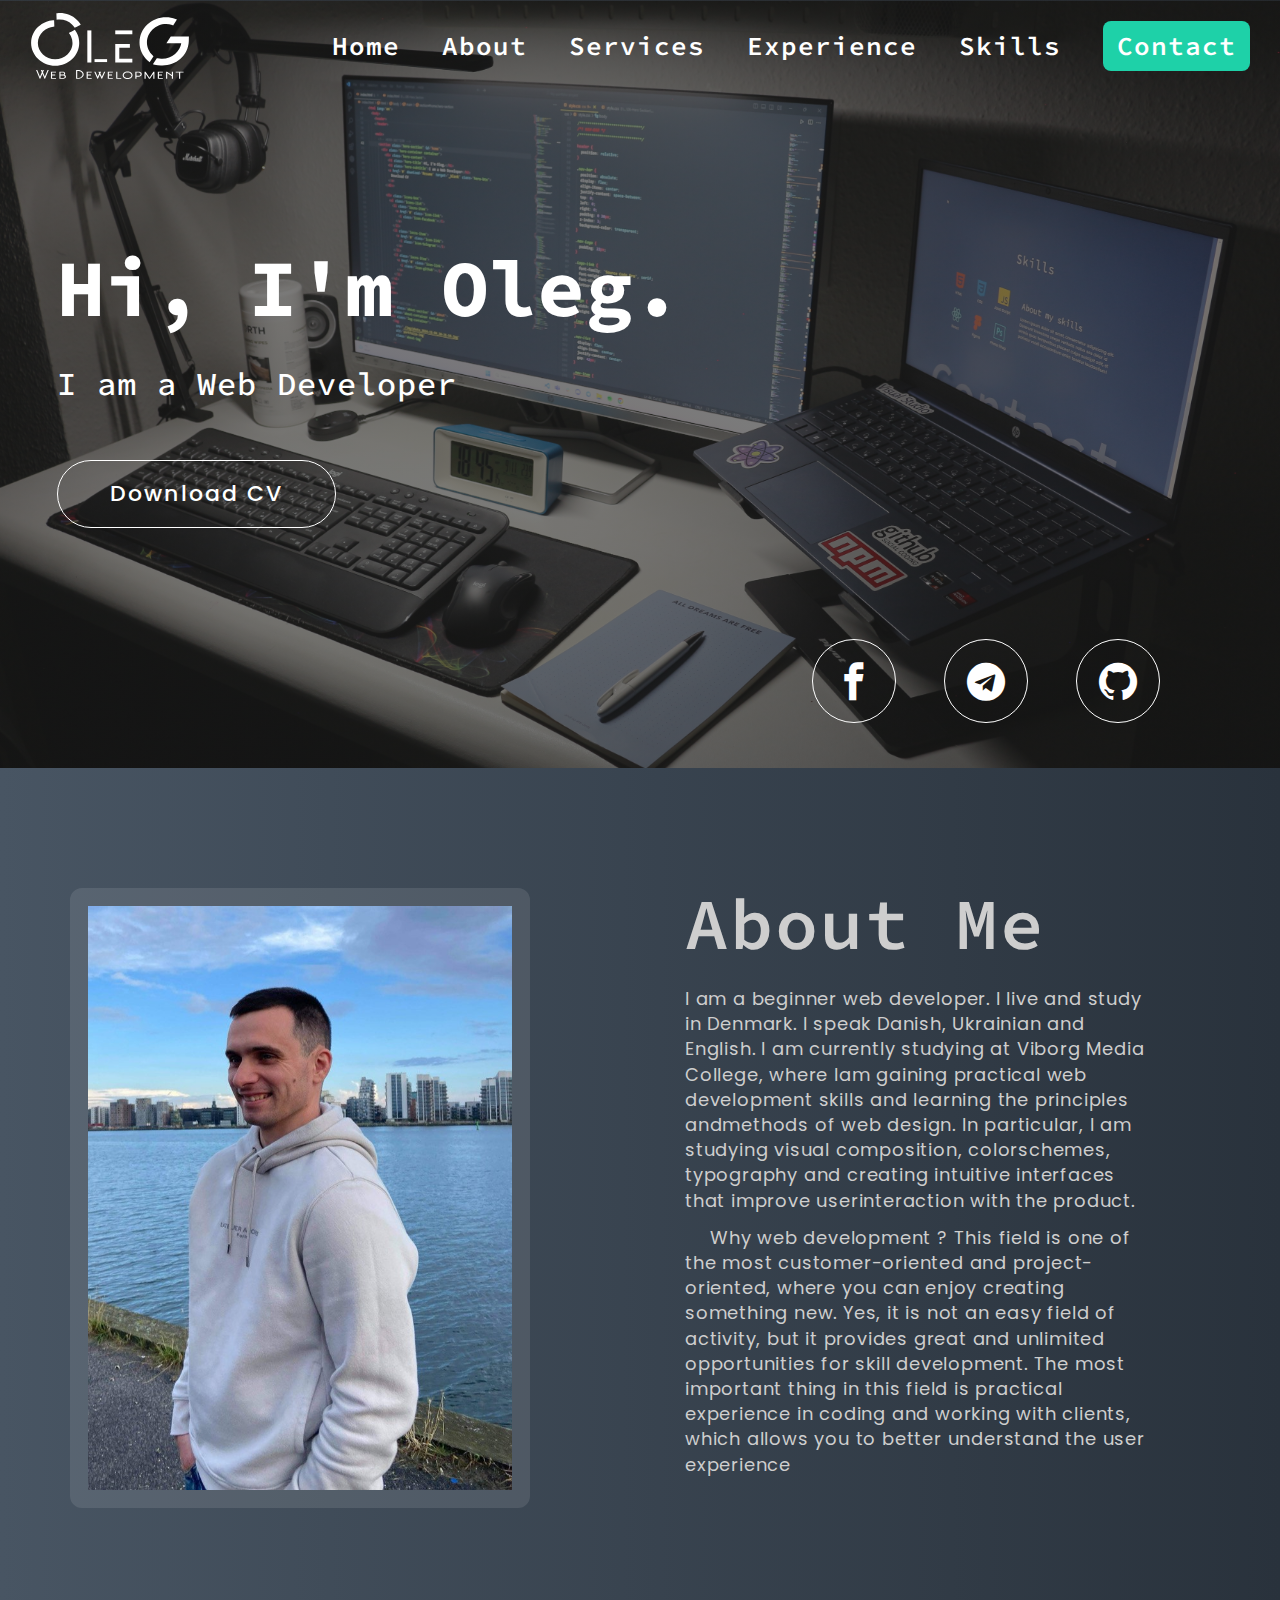
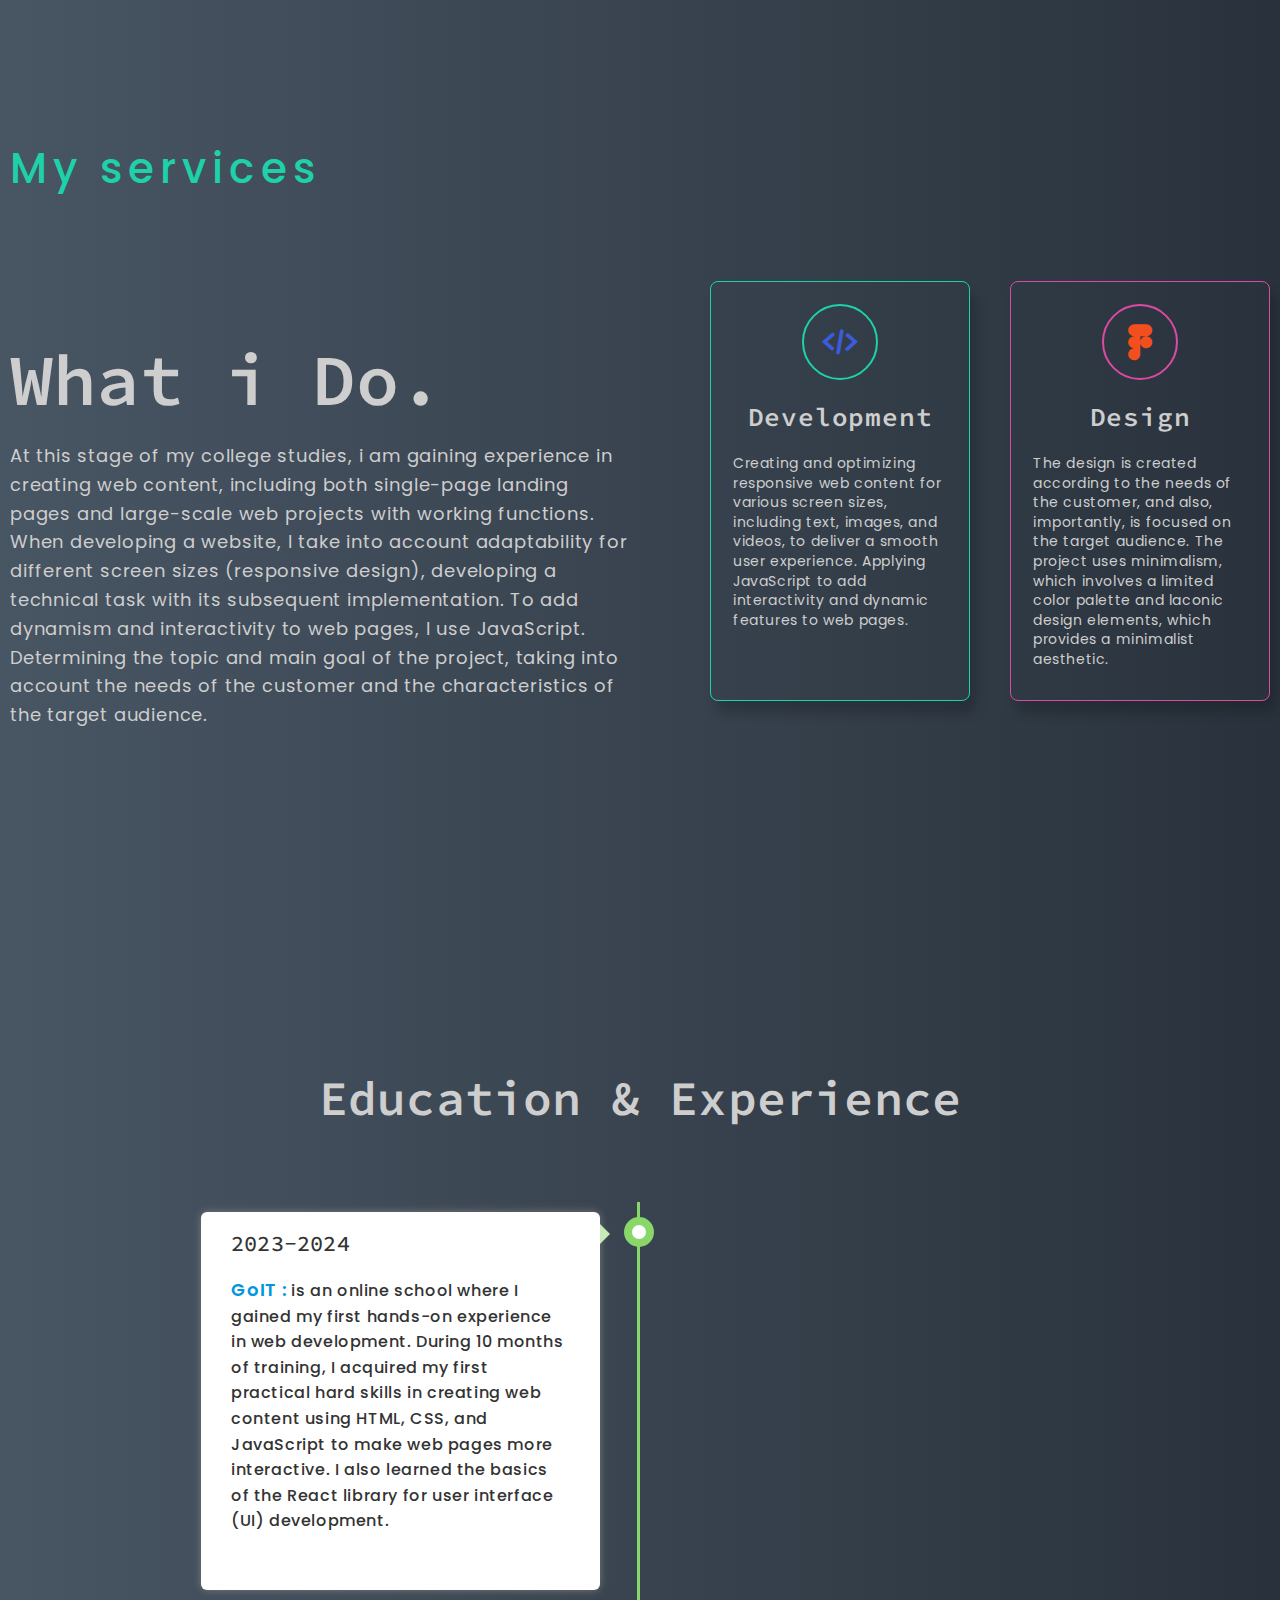
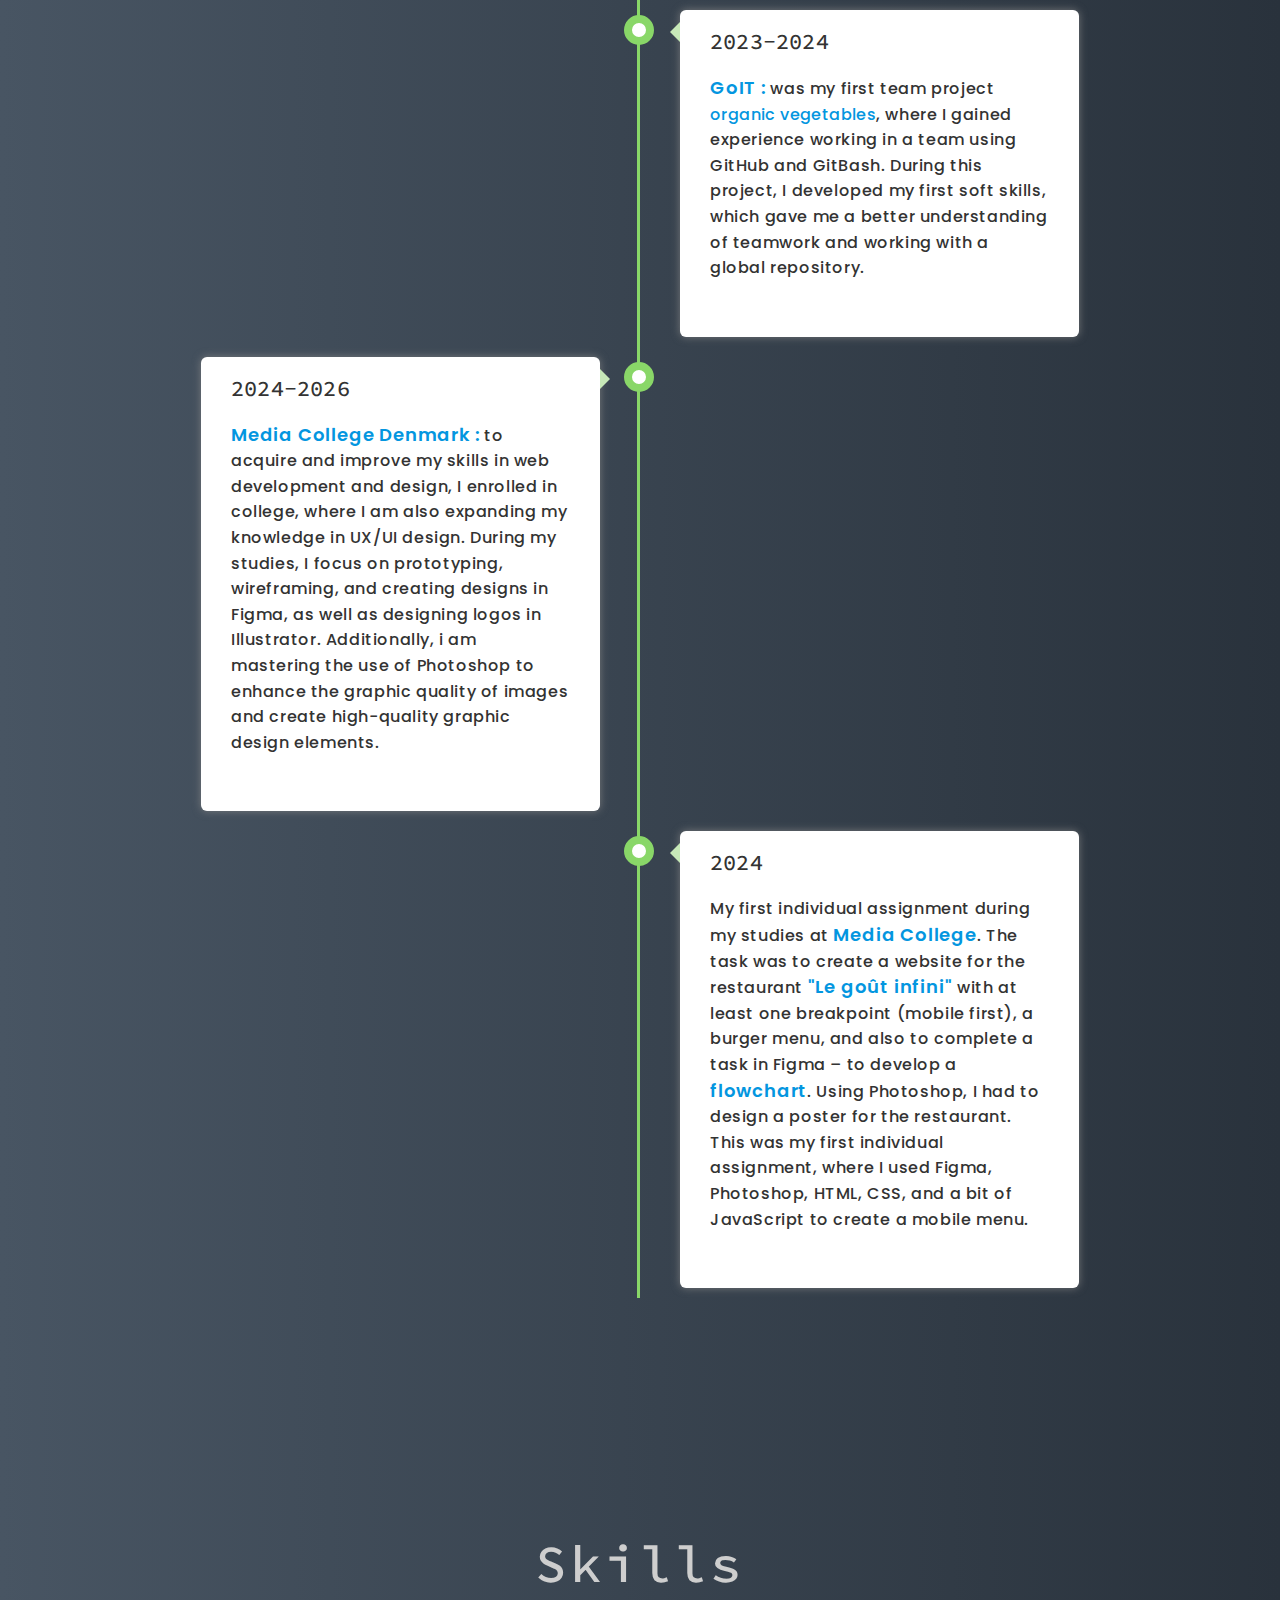
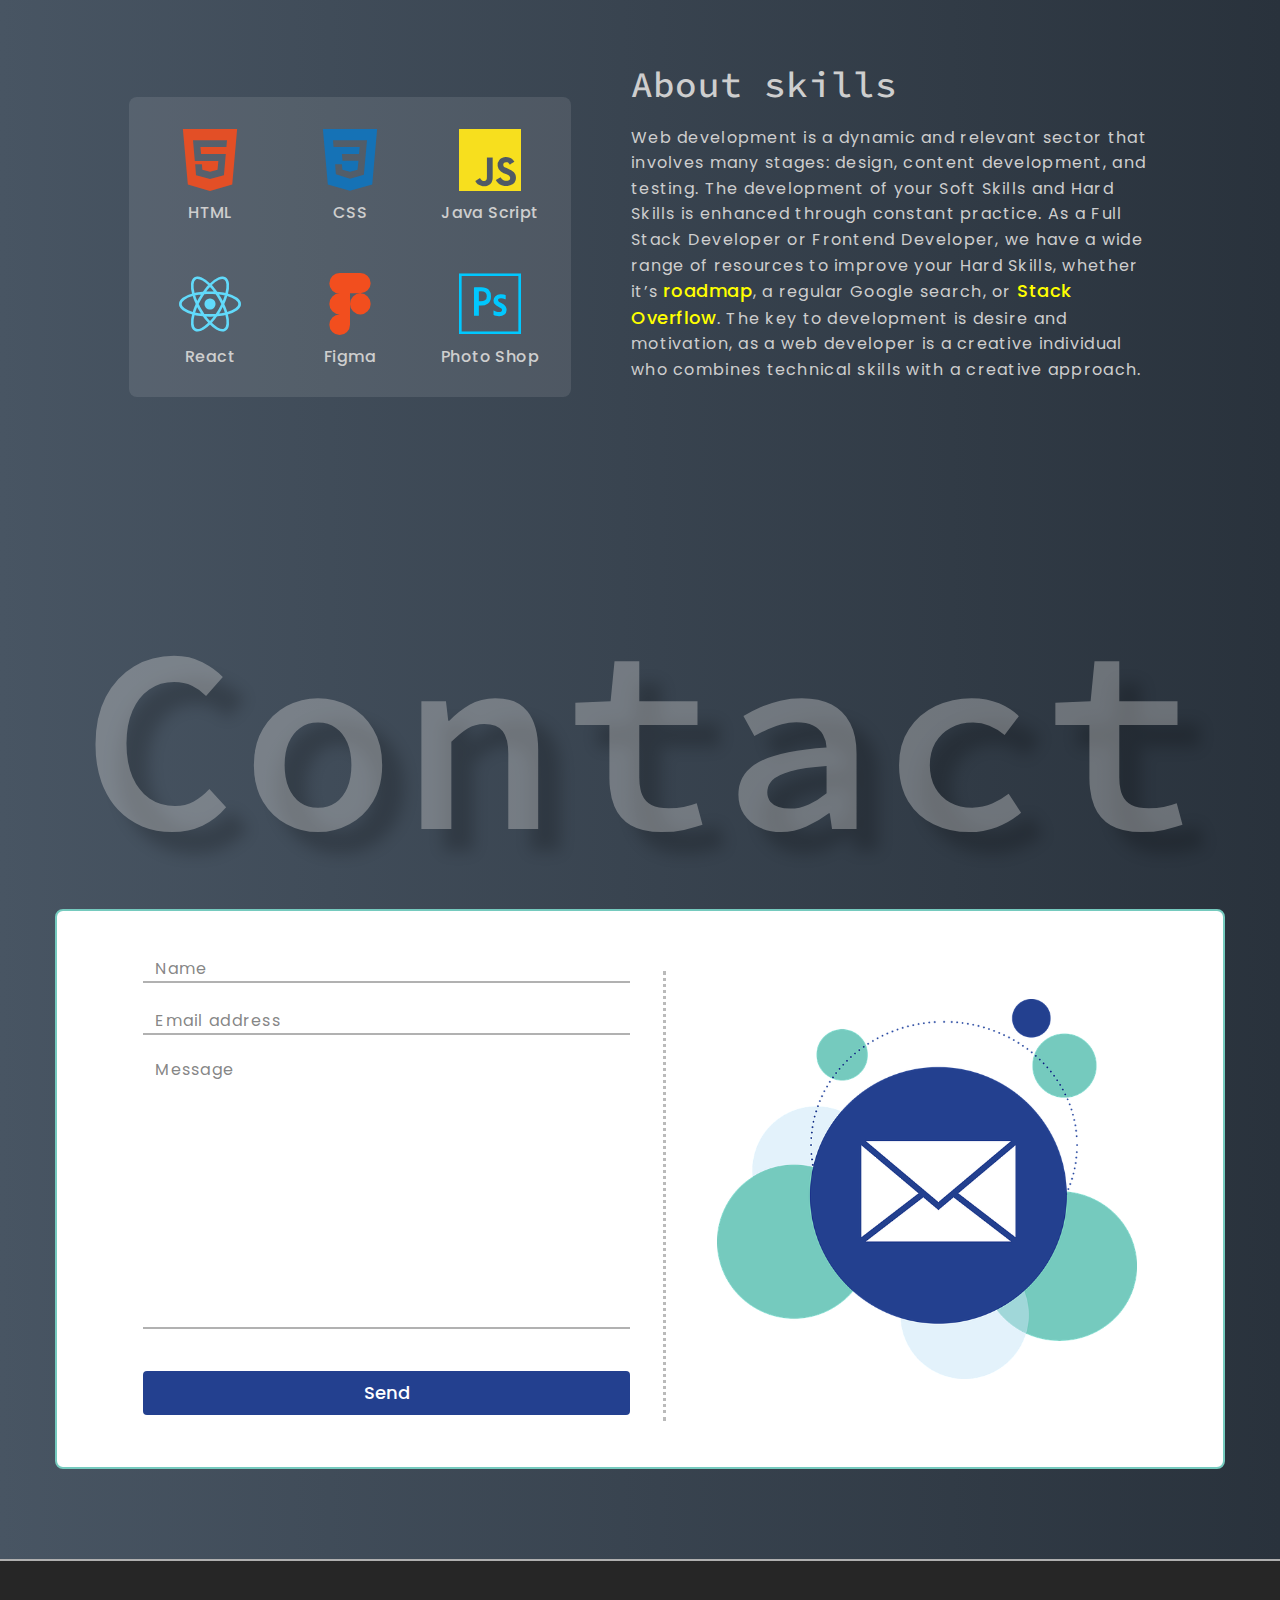
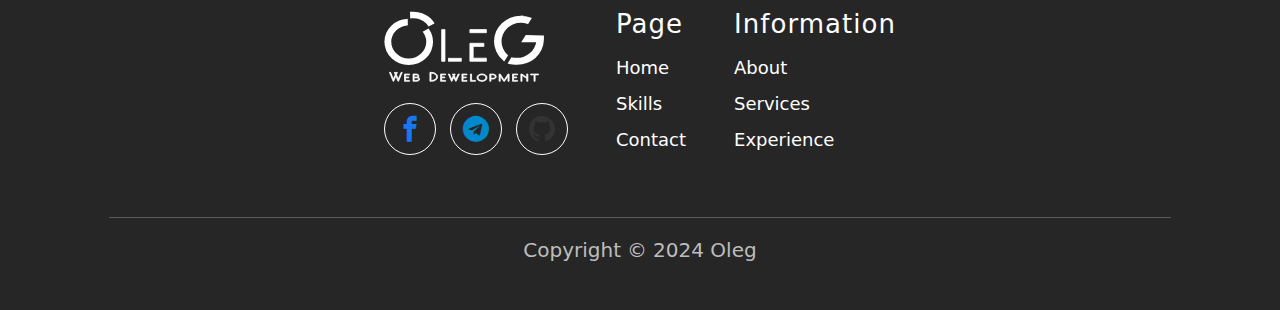
<file: index.html>
<!DOCTYPE html>
<html lang="en">
  <head>
    <meta charset="UTF-8" />
    <meta name="viewport" content="width=device-width, initial-scale=1.0" />
    <meta name="description" content="portfolio-web-creator" />
    <meta name="keywords" content="Front-End" />
    <meta name="author" content="Oleg Troian" />
    <link rel="stylesheet" href="./css/style.css" />
    <link rel="stylesheet" href="./css/media-queries.css" />
    <link rel="stylesheet" href="./svg/icons.css" />
    <title>Oleg Troian</title>
  </head>
  <body>
    <header class="header">
      <nav class="nav-bar">
        <div class="nav-logo">
          <img
            src="./New folder (2)/my-logo-redigeret.svg"
            alt="logo"
            class="logo"
          />
        </div>

        <div class="burger-btn">
          <div class="bar"></div>
          <div class="bar"></div>
          <div class="bar"></div>
        </div>

        <ul class="nav-list">
          <li class="nav-item">
            <a href="#home" class="nav-links hover">Home</a>
          </li>
          <li class="nav-item">
            <a href="#about" class="nav-links hover">About</a>
          </li>
          <li class="nav-item">
            <a href="#services" class="nav-links hover">Services</a>
          </li>
          <li class="nav-item">
            <a href="#experienc" class="nav-links hover">Experience</a>
          </li>
          <li class="nav-item">
            <a href="#skills" class="nav-links hover">Skills</a>
          </li>
          <li class="nav-item contact">
            <a href="#contact" class="nav-links nav-cta">Contact</a>
          </li>
        </ul>
      </nav>
    </header>

    <main>
      <!-- HERO-SECTION -->
      <section class="section-hero" id="home">
        <div class="hero-conteiner container">
          <div class="hero-content">
            <h1 class="hero-title">Hi, I'm Oleg.</h1>
            <h3 class="hero-subtitle">I am a Web Developer</h3>
            <a href="#" download="Resume" target="_blank" class="hero-btn">
              Download CV
            </a>
          </div>

          <div class="icons-box">
            <ul class="icons-list">
              <li class="iocns-item">
                <a href="#" class="icon-link">
                  <i class="icon-facebook"></i>
                </a>
              </li>
              <li class="iocns-item">
                <a href="#" class="icon-link">
                  <i class="icon-telegram"></i>
                </a>
              </li>
              <li class="iocns-item">
                <a href="#" class="icon-link">
                  <i class="icon-github"></i>
                </a>
              </li>
            </ul>
          </div>
        </div>
      </section>

      <!-- ABOUT-SECTION -->
      <section class="about-section" id="about">
        <div class="about-container container">
          <div class="img-container">
            <img
              src="./img/photo_2024-11-04_20-21-16.jpg"
              alt="portfolio-img"
              class="about-img"
            />
          </div>
          <div class="about-content">
            <h2 class="about-title">About Me</h2>
            <p class="about-subtitle">
              I am a beginner web developer. I live and study in Denmark. I
              speak Danish, Ukrainian and English. I am currently studying at
              Viborg Media College, where Iam gaining practical web development
              skills and learning the principles andmethods of web design. In
              particular, I am studying visual composition, colorschemes,
              typography and creating intuitive interfaces that improve
              userinteraction with the product.
            </p>
            <p class="about-development">
              Why web development ? This field is one of the most
              customer-oriented and project-oriented, where you can enjoy
              creating something new. Yes, it is not an easy field of activity,
              but it provides great and unlimited opportunities for skill
              development. The most important thing in this field is practical
              experience in coding and working with clients, which allows you to
              better understand the user experience
            </p>
          </div>
        </div>
      </section>

      <!-- SERVICES-SECTION -->
      <section class="services-section" id="services">
        <div class="services-container container">
          <div class="services-content">
            <p class="services-subtitle">My services</p>
            <h2 class="services-title">What i Do.</h2>
            <p class="services-text">
              At this stage of my college studies, i am gaining experience in
              creating web content, including both single-page landing pages and
              large-scale web projects with working functions. When developing a
              website, I take into account adaptability for different screen
              sizes (responsive design), developing a technical task with its
              subsequent implementation. To add dynamism and interactivity to
              web pages, I use JavaScript. Determining the topic and main goal
              of the project, taking into account the needs of the customer and
              the characteristics of the target audience.
            </p>
            <!-- <button type="button" class="">Portfolio</button> -->
          </div>

          <div class="features-box">
            <ul class="features-list">
              <li class="features-items">
                <div class="features-block">
                  <i class="icon-code icon"></i>
                  <h2 class="features-title">Development</h2>
                </div>
                <p class="features-text">
                  Creating and optimizing responsive web content for various
                  screen sizes, including text, images, and videos, to deliver a
                  smooth user experience. Applying JavaScript to add
                  interactivity and dynamic features to web pages.
                </p>
              </li>
              <li class="features-items">
                <div class="features-block">
                  <i class="icon-figma design"></i>
                  <h2 class="features-title">Design</h2>
                </div>
                <p class="features-text">
                  The design is created according to the needs of the customer,
                  and also, importantly, is focused on the target audience. The
                  project uses minimalism, which involves a limited color
                  palette and laconic design elements, which provides a
                  minimalist aesthetic.
                </p>
              </li>
            </ul>
          </div>
        </div>
      </section>

      <!-- EXPERIENCE-SECTION -->
      <section class="experience-section" id="experienc">
        <div class="experience-container container">
          <h2 class="experience-title">
            Education
            <span class="experience-span"> &amp; </span>
            Experience
          </h2>
          <div class="timeline">
            <div class="elemt left">
              <div class="education-left">
                <h2 class="time-title">2023-2024</h2>
                <p class="experience-text">
                  <a href="https://goit.global/ua/" target="_blank" class="link"
                    >GoIT :</a
                  >
                  is an online school where I gained my first hands-on
                  experience in web development. During 10 months of training, I
                  acquired my first practical hard skills in creating web
                  content using HTML, CSS, and JavaScript to make web pages more
                  interactive. I also learned the basics of the React library
                  for user interface (UI) development.
                </p>
              </div>
            </div>
            <div class="elemt right">
              <div class="education-right">
                <h2 class="time-title">2023-2024</h2>
                <p class="experience-text">
                  <a href="https://goit.global/ua/" target="_blank" class="link"
                    >GoIT :</a
                  >
                  was my first team project
                  <a
                    href="https://escape23.github.io/ovochi-group/"
                    class="link-experience"
                    >organic vegetables</a
                  >, where I gained experience working in a team using GitHub
                  and GitBash. During this project, I developed my first soft
                  skills, which gave me a better understanding of teamwork and
                  working with a global repository.
                </p>
              </div>
            </div>
            <div class="elemt left">
              <div class="education-left">
                <h2 class="time-title">2024-2026</h2>
                <p class="experience-text">
                  <a href="https://mcdm.dk/" target="_blank" class="link"
                    >Media College Denmark :</a
                  >
                  to acquire and improve my skills in web development and
                  design, I enrolled in college, where I am also expanding my
                  knowledge in UX/UI design. During my studies, I focus on
                  prototyping, wireframing, and creating designs in Figma, as
                  well as designing logos in Illustrator. Additionally, i am
                  mastering the use of Photoshop to enhance the graphic quality
                  of images and create high-quality graphic design elements.
                </p>
              </div>
            </div>

            <div class="elemt right">
              <div class="education-right">
                <h2 class="time-title">2024</h2>
                <p class="experience-text">
                  My first individual assignment during my studies at
                  <a href="https://mcdm.dk/" target="_blank" class="link"
                    >Media College</a
                  >. The task was to create a website for the restaurant
                  <a
                    href="https://sleiterr.github.io/md-11-html-Le-go-t-infini/"
                    target="_blank"
                    class="link"
                    >"Le goût infini"</a
                  >
                  with at least one breakpoint (mobile first), a burger menu,
                  and also to complete a task in Figma – to develop a
                  <a
                    href="https://www.figma.com/proto/tsUUjF30RNzetxc74l1hWt/Le-go%C3%BBt-infini?node-id=0-1&t=vQOQqrplI7kDh7fP-1"
                    target="_blank"
                    class="link"
                    >flowchart</a
                  >. Using Photoshop, I had to design a poster for the
                  restaurant. This was my first individual assignment, where I
                  used Figma, Photoshop, HTML, CSS, and a bit of JavaScript to
                  create a mobile menu.
                </p>
              </div>
            </div>
            <!--
            <div class="elemt left">
              <div class="education-left">
                <h2>2019</h2>
                <p>Lorem ipsum dolor sit amet, quo ei simul congue exerci, ad nec admodum perfecto mnesarchum, vim ea mazim fierent detracto. Ea quis iuvaret expetendis his, te elit voluptua dignissim per, habeo iusto primis ea eam.</p>
              </div>
            </div>
            <div class="elemt right">
              <div class="education-right">
                <h2>2007</h2>
                <p>Lorem ipsum dolor sit amet, quo ei simul congue exerci, ad nec admodum perfecto mnesarchum, vim ea mazim fierent detracto. Ea quis iuvaret expetendis his, te elit voluptua dignissim per, habeo iusto primis ea eam.</p>
              </div>
            </div> -->
          </div>
        </div>
      </section>

      <!-- SKILLS-SECTION -->
      <section class="skills-section" id="skills">
        <div class="skills-container container">
          <h2 class="skills-title">Skills</h2>
          <div class="skils-box">
            <div class="skills-items">
              <ul class="skills-list">
                <li class="skills-item">
                  <i class="icon-html5"></i>
                  <p class="list-title">HTML</p>
                </li>
                <li class="skills-item">
                  <i class="icon-css3"></i>
                  <p class="list-title">CSS</p>
                </li>
                <li class="skills-item">
                  <i class="icon-javascript"></i>
                  <p class="list-title">Java Script</p>
                </li>
                <li class="skills-item">
                  <i class="icon-react"></i>
                  <p class="list-title">React</p>
                </li>
                <li class="skills-item">
                  <i class="icon-figma"></i>
                  <p class="list-title">Figma</p>
                </li>
                <li class="skills-item">
                  <i class="icon-adobephotoshop"></i>
                  <p class="list-title">Photo Shop</p>
                </li>
              </ul>
            </div>

            <div class="skills-content">
              <h2 class="content-title">About skills</h2>
              <p class="skills-subtitle">
                Web development is a dynamic and relevant sector that involves
                many stages: design, content development, and testing. The
                development of your Soft Skills and Hard Skills is enhanced
                through constant practice. As a Full Stack Developer or Frontend
                Developer, we have a wide range of resources to improve your
                Hard Skills, whether it’s
                <a href="https://roadmap.sh/frontend" class="skills-link"
                  >roadmap</a
                >, a regular Google search, or
                <a href="https://stackoverflow.co/" class="skills-link"
                  >Stack Overflow</a
                >. The key to development is desire and motivation, as a web
                developer is a creative individual who combines technical skills
                with a creative approach.
              </p>
            </div>
          </div>
        </div>
      </section>

      <!-- CONTACT-FORM-SECTION -->
      <section class="contact-section" id="contact">
        <div class="form-container container">
          <h3 class="form-title">Contact</h3>
          <div class="form-contact">
            <form action="#" class="form">
              <input type="text" name="Name" id="name-tx" placeholder="Name" />
              <input
                type="email"
                name="Email"
                id="email-txt"
                placeholder="Email address"
              />
              <textarea
                name="message"
                id="message-txt"
                cols="30"
                rows="10"
                placeholder="Message"
              ></textarea>
              <input type="submit" value="Send" />
            </form>
            <div class="form-contant">
              <img src="./img/email-ping.png" alt="" class="form-ping" />
            </div>
          </div>
        </div>
      </section>
    </main>

    <footer class="footer">
      <div class="footer-container">
        <div class="content-footer">
          <div class="logo-container">
            <img
              src="./logo/my-logo-2-white.svg"
              alt="logo"
              class="footer-logo"
            />
          </div>
          <div class="footer-icons">
            <ul class="footer-social">
              <li class="footer-item">
                <a href="#" class="footer-link">
                  <i class="icon-facebook icon-1"></i>
                </a>
              </li>
              <li class="footer-item">
                <a href="#" class="footer-link">
                  <i class="icon-telegram icon-2"></i>
                </a>
              </li>
              <li class="footer-item">
                <a href="#" class="footer-link">
                  <i class="icon-github icon-3"></i>
                </a>
              </li>
            </ul>
          </div>
        </div>
        <div class="footer-menu">
          <h4 class="title-menu">Page</h4>
          <ul class="footer-list">
            <li class="footer-item">
              <a href="#home" class="footer-links">Home</a>
            </li>
            <li class="footer-item">
              <a href="#skills" class="footer-links">Skills</a>
            </li>
            <li class="footer-item">
              <a href="#contact" class="footer-links">Contact</a>
            </li>
          </ul>
        </div>
        <div class="-information-section">
          <h4 class="title-menu">Information</h4>
          <ul class="footer-list">
            <li class="footer-item">
              <a href="#about" class="footer-links">About</a>
            </li>
            <li class="footer-item">
              <a href="#services" class="footer-links">Services</a>
            </li>
            <li class="footer-item">
              <a href="#experienc" class="footer-links">Experience</a>
            </li>
          </ul>
        </div>
      </div>
      <div class="line">
        <div class="br"></div>
      </div>
      <p class="footer-copy">
        Copyright <span class="c-footer">&copy;</span> 2024 Oleg
      </p>
    </footer>
    <script src="./js/script.js" defer></script>
  </body>
</html>
</file>
<file: css/media-queries.css>
@media screen and (max-width: 425px) {
  /*******************************/
  /*! NAV-BAR */
  /*******************************/

  .nav-list {
    display: none;
  }

  .nav-bar {
    padding: 0 18px;
  }

  .logo {
    width: 160px;
  }

  .nav-list li :nth-last-child(3) {
    display: none;
  }

  /*? ==== BURGER-MENU ====*/

  .nav-list.show {
    display: flex;
    flex-direction: column;
  }

  .nav-item {
    /* width: 100%; */
    padding: 16px;
  }

  .nav-links {
    font-size: 32px;
    font-weight: 600;
    color: #fff;
  }

  .burger-btn {
    position: absolute;
    right: 18px;
    /* top: 30px; */
    width: 40px;
    height: 32px;

    display: flex;
    flex-direction: column;
    justify-content: space-between;

    z-index: 999;
  }

  .bar {
    height: 4px;
    width: 100%;
    background-color: rgb(255, 255, 255, 0.9);
    transition: 0.3s ease;
    border-radius: 10px;
  }

  .nav-list {
    display: flex;
    flex-direction: column;
    align-items: center;
    justify-content: center;

    position: fixed;
    left: 0;
    top: 0;
    height: 100%;
    width: 100%;
    height: 100%;
    width: 100%;
    padding-left: 16px;
    background-color: rgba(0, 0, 0, 0.6);
    backdrop-filter: blur(8px);

    transform: translateX(100%);
    transition: all 0.4s ease-in;
    visibility: hidden;
    opacity: 0;

    z-index: 666;
    gap: 22px;
  }

  .show,
  .main-nav {
    opacity: 1;
    pointer-events: auto;
    visibility: visible;
    transform: translateX(0);
  }

  .bar:nth-child(1).active {
    transform: rotate(45deg) translate(10px, 8px);
  }
  .bar:nth-child(2).active {
    display: none;
  }
  .bar:nth-child(3).active {
    transform: rotate(-45deg) translate(11px, -9px);
  }

  /*? STICKY NAVIGATION */

  .sticky .bar {
    background-color: rgb(0, 155, 233);
  }

  .sticky .nav-links {
    color: #fff;
  }

  /*******************************/
  /*! HERO-SECTION */
  /*******************************/

  .section-hero {
    position: relative;
    display: flex;
    align-items: center;
    justify-content: space-between;
    margin: 0 auto;
    background: linear-gradient(rgba(34, 34, 34, 0.6), rgba(34, 34, 34, 0.6)),
      url("../img/IMG_3513.JPG") no-repeat;
    background-size: cover;
    background-position: 40% center;
    height: 100vh;
    width: 100vw;
    z-index: 1;
  }

  .hero-content {
    position: absolute;
    display: flex;
    flex-direction: column;
    align-items: flex-start;
    justify-content: center;
    min-width: 320px;
    margin-left: 5px;
  }

  .hero-title {
    font-size: 82px;
    letter-spacing: 0.01em;
    line-height: 1.2em;
  }

  .hero-subtitle {
    font-size: 42px;
    color: #fff;
    letter-spacing: 0.1rem;
    line-height: 1.4em;
  }

  .hero-btn {
    display: none;
  }

  /*? ICONS-BOX */

  .icons-box {
    position: absolute;
    right: 15px;
    bottom: 18px;
  }

  .icons-list {
    display: flex;
    align-items: center;
    justify-content: center;
    gap: 22px;
  }

  .iocns-item {
    display: flex;
    align-items: center;
    justify-content: center;

    font-size: 32px;
    border: 1px solid #fff;
    border-radius: 50px;
    padding: 16px;
  }

  /*******************************/
  /*! ABOUT-SECTION */
  /*******************************/

  .img-container {
    display: none;
  }

  /* .about-container {
    display: grid;
    grid-template-columns: 1fr;
    grid-template-rows: 1fr;
    grid-row-gap: 0px;
    min-width: 420px;
  } */

  .border {
    background-color: #fff;
    padding: 45px 20px;
    border-radius: 8px;
    width: 100%;
  }

  .about-content {
    width: 100%;
  }

  .about-title {
    font-size: 62px;
    letter-spacing: 0.04em;
    margin-bottom: 45px;
  }

  .about-subtitle {
    font-weight: 400;
    font-size: 18px;
    color: #333;
    letter-spacing: 0.08em;
    line-height: 1.4em;
  }

  .about-development {
    font-weight: 400;
    font-size: 18px;
    color: #333;
    letter-spacing: 0.08em;
    line-height: 1.4em;
    margin-top: 12px;
  }

  /*******************************/
  /*! SERVICES-SECTION */
  /*******************************/

  .services-section {
    padding: 60px 0;
  }

  .services-content {
    display: grid;
    grid-template-columns: 1fr;
    grid-template-rows: 2fr 1fr;
    grid-column-gap: 0px;
    grid-row-gap: 0px;
  }

  .features-box {
    display: none;
  }

  .services-subtitle {
    font-weight: 500;
    font-size: 28px;
    color: #1ed1a8;
    letter-spacing: 0.4rem;
  }

  .services-title {
    font-size: 52px;
    color: #cecece;
    letter-spacing: 0.06em;
    margin-bottom: 28px;
  }

  .services-text {
    font-weight: 400;
    font-size: 18px;
    color: #cecece;
    letter-spacing: 0.08em;
    line-height: 1.6em;
    min-width: 390px;
    grid-column: 1 / -1;
  }

  /*******************************/
  /*! EXPERIENCE-SECTION */
  /*******************************/

  .experience-section {
    display: none;
  }

  /*******************************/
  /*! SKILLS-SECTION */
  /*******************************/

  .skills-section {
    padding: 60px 0;
  }

  .skills-title {
    display: none;
  }

  .content-title {
    font-size: 52px;
    color: #cecece;
    letter-spacing: 0.02rem;
    margin-bottom: 32px;
  }

  .skills-subtitle {
    font-weight: 400;
    font-size: 18px;
    color: #cecece;
    letter-spacing: 0.06em;
    line-height: 1.6em;
  }

  .skills-link {
    letter-spacing: 0.08em;
  }

  .skils-box {
    display: flex;
    flex-direction: column-reverse;
  }

  .skills-items {
    margin-top: 12px;
    height: 100%;
    width: 100%;
  }

  .skills-list {
    grid-column-gap: 14px;
    grid-row-gap: 42px;
  }

  /*******************************/
  /*! CONTACT-FORM-SECTION */
  /*******************************/

  .form-container {
    padding: 60px 0;
  }

  .form-title {
    font-family: "Source Code Pro", serif;
    font-weight: 500;
    font-size: 62px;
    color: #cecece;
    letter-spacing: 0.02em;
    
    text-align: center;
    margin-bottom: 40px;
  }

  .form-contact {
    display: flex;
    align-items: center;
    background-color: #fff;
    padding: 0;
    border-radius: 8px;
    border: 2px solid #75cabe;
    width: 100%;
  }

  .form {
    display: flex;
    flex-direction: column;
    align-items: center;
    justify-content: flex-start;
    padding: 36px 18px;
    gap: 22px;
    min-width: 380px;
  }

  input {
    height: 42px;
  }

  input[type="submit"] {
    font-weight: 500;
    background: #23408f;

    padding: 28px;
    letter-spacing: 0.04em;
    margin-top: 22px;
  }

  .form-contant {
    display: none;
  }

  .form-contant::before {
    display: none;
  }

  /*******************************/
  /*! FOOTER */
  /*******************************/

  .footer {
    padding: 50px 20px;
  }

  .footer-container {
    display: flex;
    flex-direction: column;
    gap: 52px;
    margin-bottom: 80px;
  }

  .logo-container {
    margin-bottom: 18px;
  }

  .footer-logo {
    width: 190px;
    height: 100%;
  }

  .footer-social {
    gap: 22px;
  }

  .title-menu {
    font-size: 32px;
    letter-spacing: 0.08em;
    margin-bottom: 32px;
  }

  .footer-links {
    letter-spacing: 0.06em;
    font-size: 22px;

    color: #fff;
  }

  .br {
    width: 90vw;
    height: 1px;
    background-color: #5a5a5a;
  }

  .line {
    display: flex;
    align-items: center;
    justify-content: center;
    margin-bottom: 22px;
  }
}
</file>
<file: svg/icons.css>
@font-face {
  font-family: 'icomoon';
  src:  url('fonts/icomoon.eot?4r1yvq');
  src:  url('fonts/icomoon.eot?4r1yvq#iefix') format('embedded-opentype'),
    url('fonts/icomoon.ttf?4r1yvq') format('truetype'),
    url('fonts/icomoon.woff?4r1yvq') format('woff'),
    url('fonts/icomoon.svg?4r1yvq#icomoon') format('svg');
  font-weight: normal;
  font-style: normal;
  font-display: block;
}

[class^="icon-"], [class*=" icon-"] {
  /* use !important to prevent issues with browser extensions that change fonts */
  font-family: 'icomoon' !important;
  speak: never;
  font-style: normal;
  font-weight: normal;
  font-variant: normal;
  text-transform: none;
  line-height: 1;

  /* Better Font Rendering =========== */
  -webkit-font-smoothing: antialiased;
  -moz-osx-font-smoothing: grayscale;
}

.icon-code:before {
  content: "\e90d";
}
.icon-checkmark:before {
  content: "\e90b";
}
.icon-close:before {
  content: "\e901";
}
.icon-send:before {
  content: "\e90c";
}
.icon-javascript:before {
  content: "\e906";
  color: #f7df1e;
}
.icon-adobephotoshop:before {
  content: "\e902";
  color: #00c8ff;
}
.icon-figma:before {
  content: "\e903";
  color: #f24e1e;
}
.icon-react:before {
  content: "\e904";
  color: #61dafb;
}
.icon-css3:before {
  content: "\e905";
  color: #1572b6;
}
.icon-html5:before {
  content: "\e907";
  color: #e34f26;
}
.icon-github:before {
  content: "\e908";
}
.icon-facebook:before {
  content: "\ea90";
}
.icon-telegram:before {
  content: "\e909";
}
.icon-moon:before {
  content: "\e90a";
}
.icon-chevron-right:before {
  content: "\e900";
}
</file>
<file: css/style.css>
/* RESET CSS */

@import url("https://fonts.googleapis.com/css2?family=Poppins:ital,wght@0,100;0,200;0,300;0,400;0,500;0,600;0,700;0,800;0,900;1,100;1,200;1,300;1,400;1,500;1,600;1,700;1,800;1,900&family=Source+Code+Pro:ital,wght@0,200..900;1,200..900&display=swap");

*,
*::before,
*::after {
  padding: 0;
  margin: 0;
  border: 0;
  box-sizing: border-box;
}
a {
  text-decoration: none;
}
ul,
ol,
li {
  list-style: none;
}
img {
  max-width: 100%;
  vertical-align: top;
}
h1,
h2,
h3,
h4,
h5,
h6 {
  font-weight: inherit;
  font-size: inherit;
}
html {
  font-family: "Poppins", sans-serif;
  font-size: 0.625rem;
  scroll-behavior: smooth;
  overflow-x: hidden;
}
body {
  font-size: 1rem;
  height: 100%;
  line-height: 1;
  overflow-x: hidden;
  background: linear-gradient(to right, #485563, #29323c);
  /* background: linear-gradient(to right, #232526, #414345); */
}
button {
  cursor: pointer;
  background-color: inherit;
  font-weight: inherit;
  font-size: inherit;
  color: inherit;
}

.container {
  width: min(95%, 1170px); /* parent size 100% width */
  margin: 0 auto;
  padding: 0 15px;
}

/*******************************/
/*! NAV-BAR */
/*******************************/

/*? BURGER-BTTN */

.burger-btn {
  display: none;
}

/* .nav-list-menu.show {
  display: flex;
} */

header {
  position: relative;
}

.nav-bar {
  position: absolute;
  display: flex;
  align-items: center;
  justify-content: space-between;
  top: 0;
  left: 0;
  right: 0;
  padding: 0 30px;
  z-index: 3;
  width: 100%;
  height: auto;
  background-color: transparent;
}

.nav-logo {
  padding: 12px 0;
  flex-shrink: 0;
}

/* .logo-link {
  font-family: "Source Code Pro", serif;
  font-weight: 600;
  font-size: 26px;
  letter-spacing: 0.1rem;
} */

.logo {
  width: 160px;
  filter: invert(100%) sepia(100%) saturate(0%) hue-rotate(116deg)
    brightness(106%) contrast(106%);
}

.nav-list {
  display: flex;
  align-items: center;
  justify-content: center;
  gap: 42px;
}

.nav-item {
}

.nav-links {
  font-family: "Source Code Pro", serif;
  font-weight: 600;
  font-size: 26px;
  color: #fff;
  letter-spacing: 0.1rem;
}

.nav-cta {
  color: #fff;
}

.nav-item:nth-last-child(1) {
  padding: 12px 14px;
  border-radius: 8px;
  background-color: #1ed1a8;
}

.contact:hover,
.contact:active {
  background-color: rgb(30, 209, 168, 0.8);
  transition: 0.3s ease-in;
}

.hover:hover {
  color: rgb(30, 209, 168);
  transition: 0.3s ease;
}

/*? STICKY NAVIGATION */

.sticky .header {
  position: fixed;
  top: 0;
  bottom: 0;
  width: 100%;
  height: 9rem;
  padding-top: 0;
  padding-bottom: 0;
  /* background-color: rgba(255, 255, 255, 0.97); */
  background-color: rgba(255, 255, 255, 0.8);
  z-index: 999;
  box-shadow: 0 1.2rem 3.2rem rgba(0, 0, 0, 0.4);
}

.sticky .nav-links {
  color: #333;
}

.sticky .nav-cta {
  color: #fff;
}

.sticky .logo {
  filter: invert(15%) sepia(6%) saturate(2%) hue-rotate(343deg) brightness(100%)
    contrast(88%);
}

.sticky .hover:hover,
.sticky .hover:active {
  color: rgb(30, 209, 168);
  transition: 0.3s ease;
}

.sticky .section-hero {
  /* margin-top: 6.6rem; */
}

/*******************************/
/*! HERO-SECTION */
/*******************************/

.section-hero {
  position: relative;
  display: flex;
  align-items: center;
  justify-content: space-between;
  margin: 0 auto;
  background: linear-gradient(rgba(34, 34, 34, 0.6), rgba(34, 34, 34, 0.6)),
    url("../img/IMG_3513.JPG") center 1px / cover no-repeat;
  height: 60vw;
  width: 100vw;
  z-index: 1;
}

.hero-conteiner {
  position: absolute;
  display: flex;
  align-items: center;
  justify-content: space-between;
  height: 100%;
  width: 100%;
}

.hero-content {
  position: absolute;
  display: flex;
  flex-direction: column;
  align-items: flex-start;
  justify-content: center;
  min-width: 560px;
  margin-left: 42px;
}

.hero-title {
  font-family: "Source Code Pro", serif;
  font-weight: 700;
  font-size: 80px;
  color: #fff;
  line-height: 1.2;
}

.hero-subtitle {
  font-family: "Source Code Pro", serif;
  font-weight: 500;
  font-size: 32px;
  color: #fff;
  letter-spacing: 0.1rem;
  margin-top: 32px;
}

.hero-btn {
  font-weight: 500;
  font-size: 22px;
  letter-spacing: 0.2rem;
  color: #fff;
  border: 1px solid #fff;
  border-radius: 50px;
  padding: 22px 52px;
  margin-top: 60px;
}

.hero-btn:hover,
.hero-btn:active {
  background-color: rgb(255, 255, 255, 0.2);
  transition: 0.3s ease-in-out;
}

/*? ICONS-BOX */

.icons-box {
  position: absolute;
  right: 120px;
  bottom: 45px;
}

.icons-list {
  display: flex;
  align-items: center;
  justify-content: center;
  gap: 48px;
}

.iocns-item {
  display: flex;
  align-items: center;
  justify-content: center;

  font-size: 38px;
  border: 1px solid #fff;
  border-radius: 50px;
  padding: 22px;
}

.iocns-item i {
  color: #fff;
}

.iocns-item:hover,
.iocns-item:active {
  background-color: rgb(255, 255, 255, 0.2);
  transition: 0.3s ease-in-out;
}

.icon-link {
}

/*******************************/
/*! ABOUT-SECTION */
/*******************************/

.about-section {
  padding: 120px 0;
}

.about-section {
  /* background: linear-gradient(to right, #232526, #414345); */
}

.about-container {
  display: grid;
  grid-template-columns: repeat(2, 1fr);
  grid-template-rows: 1fr;
  grid-column-gap: 90px;
  grid-row-gap: 0px;
}

.img-container {
}

.about-img {
  width: 460px;
  height: 620px;
  border-radius: 12px;
  border: 18px solid rgb(255, 255, 255, 0.1);
}

.about-content {
  max-width: 460px;
}

.about-title {
  font-family: "Source Code Pro", serif;
  font-weight: 600;
  font-size: 72px;
  color: #cecece;
  letter-spacing: 0.2rem;
  margin-bottom: 26px;
}

.about-subtitle {
  font-weight: 400;
  font-size: 18px;
  color: #cecece;
  letter-spacing: 0.8px;
  line-height: 1.4em;
  text-align: start;
}

.about-development {
  font-weight: 400;
  font-size: 18px;
  color: #cecece;
  letter-spacing: 0.8px;
  line-height: 1.4em;
  margin-top: 12px;
  text-align: start;
  text-indent: 25px;
}

/*******************************/
/*! SERVICES-SECTION */
/*******************************/

.services-section {
  padding: 120px 0;
}

.services-container {
  display: flex;
  align-items: center;
  justify-content: center;
  width: 90vw;
  height: 100%;
  gap: 80px;
}

.services-content {
  display: grid;
  grid-template-columns: 1fr;
  /* grid-template-rows: 1fr 2fr 4fr; */
  grid-template-rows: 2fr 1fr 4fr;
  grid-column-gap: 0px;
  grid-row-gap: 0px;
  /* height: 100vh;
  width: 100%; */
}

.services-subtitle {
  font-weight: 500;
  font-size: 42px;
  color: #1ed1a8;
  letter-spacing: 0.6rem;
}

.services-title {
  font-family: "Source Code Pro", serif;
  font-weight: 600;
  font-size: 72px;
  color: #cecece;
  letter-spacing: 0.02rem;
  margin-bottom: 26px;
}

.services-text {
  font-weight: 400;
  font-size: 18px;
  color: #cecece;
  letter-spacing: 0.8px;
  line-height: 1.6em;
  min-width: 620px;
}

/*? FEATURES-BOX  */

.features-box {
  width: 100%;
}
.features-list {
  display: flex;
  align-items: center;
  justify-content: center;
  /* min-width: 660px; */
  gap: 40px;
}

.features-list li:nth-last-child(1) {
  border: 1px solid #db4aa3;
}

.features-items {
  display: flex;
  flex-direction: column;
  align-items: center;

  box-shadow: 6px 12px 12px 0px rgba(0, 0, 0, 0.2);
  border: 1px solid #1ed1a8;
  /* min-height: 420px; */
  height: 420px;
  width: 260px;
  border-radius: 8px;
  padding: 22px;
}

.features-block {
  display: flex;
  flex-direction: column;
  align-items: center;
  justify-content: flex-start;
  gap: 24px;
  margin-bottom: 12px;
}

.icon {
  display: flex;
  align-items: center;
  justify-content: center;

  font-size: 36px;
  color: #3b5bdb;
  border: 2px solid #1ed1a8;
  border-radius: 50px;
  padding: 18px;
}

.design {
  display: flex;
  align-items: center;
  justify-content: center;

  font-size: 36px;
  border: 2px solid #db4aa3;
  border-radius: 50px;
  padding: 18px;
}

.features-title {
  font-family: "Source Code Pro", serif;
  font-weight: 600;
  font-size: 26px;
  color: #cecece;
  letter-spacing: 0.08rem;
  margin-bottom: 12px;
}

.features-text {
  font-weight: 400;
  font-size: 14px;
  color: #cecece;
  letter-spacing: 0.6px;
  line-height: 1.4em;
}

/*******************************/
/*! EXPERIENCE-SECTION */
/*******************************/

.experience-section {
  padding: 120px;
}
.experience-container {
}

.experience-title {
  font-family: "Source Code Pro", serif;
  font-weight: 600;
  font-size: 48px;
  color: #cecece;
  letter-spacing: 0.02rem;
  text-align: center;
  padding-bottom: 80px;
}

.experience-span {
}

.timeline {
  position: relative;
  margin: 0 auto;
}

/* The actual timeline (the vertical ruler) */
.timeline::after {
  content: "";
  position: absolute;
  width: 3px;
  background-color: #89d768;
  top: 0;
  bottom: 0;
  left: 50%;
  margin-left: -3px;
}

/* Container around content */
.elemt {
  position: relative;
  padding: 10px 40px;
  background-color: inherit;
  width: 50%;
}

/* The circles on the timeline */
.elemt::after {
  content: "";
  position: absolute;
  width: 30px;
  height: 30px;
  right: -14px;
  background-color: #fff;
  border: 8px solid #89d768;
  top: 15px;
  border-radius: 50%;
  z-index: 1;
}

/* Place the container to the left */
.left {
  left: 0;
}

/* Place the container to the right */
.right {
  left: 50%;
}

/* Add arrows to the left container (pointing right) */
.left::before {
  content: " ";
  height: 0;
  position: absolute;
  top: 22px;
  width: 0;
  z-index: 1;
  right: 30px;
  border: medium solid #fff;
  border-width: 10px 0 10px 10px;
  border-color: transparent #c7e9b8;
}

/* Add arrows to the right container (pointing left) */
.right::before {
  content: " ";
  height: 0;
  position: absolute;
  top: 22px;
  width: 0;
  z-index: 1;
  left: 30px;
  border: medium solid #fff;
  border-width: 10px 10px 10px 0;
  border-color: transparent #c7e9b8;
}

/* Fix the circle for containers on the right side */
.right::after {
  left: -16px;
}

/* The actual content */
.education-left {
  padding: 20px 30px;
  background-color: rgb(255, 255, 255);
  box-shadow: 0px 0px 8px rgba(134, 134, 134, 0.8);
  position: relative;
  border-radius: 6px;
}
.education-right {
  padding: 20px 30px;
  background-color: rgb(255, 255, 255);
  box-shadow: 0px 0px 8px rgba(134, 134, 134, 0.8);
  position: relative;
  border-radius: 6px;
}

.time-title {
  font-family: "Source Code Pro", serif;
  font-weight: 500;
  font-size: 22px;
  color: #333;
  letter-spacing: 0.2px;
}

.experience-text {
  font-weight: 500;
  font-size: 16px;
  color: #333;
  letter-spacing: 0.6px;
  line-height: 1.6em;
  text-align: left;
  margin-top: 2.3rem;
  margin-bottom: 3.6rem;
}

.link {
  font-weight: 600;
  font-size: 18px;
  color: #0396e0;
  letter-spacing: 0.8px;
}

.link-experience {
  font-weight: 500;
  font-size: 16px;
  color: #0396e0;
  letter-spacing: 0.4px;
}

/*******************************/
/*! SKILLS-SECTION */
/*******************************/

.skills-section {
  padding: 120px 0;
}

.skills-container {
  display: flex;
  flex-direction: column;
  align-items: center;
  justify-content: center;
  width: 100%;
}

.skills-title {
  font-family: "Source Code Pro", serif;
  font-weight: 500;
  font-size: 52px;
  color: #cecece;
  letter-spacing: 0.08em;
  margin-bottom: 62px;
}

/*? ICONS */

.skils-box {
  display: flex;
  align-items: center;
  justify-content: center;
  gap: 60px;
  /* align-items: center;
  justify-content: center;
  gap: 62px; */
}

.skills-items {
  background-color: rgb(255, 255, 255, 0.1);
  padding: 32px;
  border-radius: 8px;
  margin-top: 45px;
  max-width: 650px;
}

.skills-list {
  display: grid;
  grid-template-columns: repeat(3, 1fr);
  grid-template-rows: repeat(2, 1fr);
  grid-column-gap: 42px;
  grid-row-gap: 52px;
}

.skills-item {
  display: flex;
  flex-direction: column;
  align-items: center;
  justify-content: center;
  gap: 14px;
}

.skills-item i {
  font-size: 62px;
}

.list-title {
  font-weight: 500;
  font-size: 16px;
  color: #cecece;
  letter-spacing: 0.4px;
}

/*? SKILLS CONTENT */

.skills-content {
  max-width: 520px;
}
.content-title {
  font-family: "Source Code Pro", serif;
  font-weight: 500;
  font-size: 36px;
  color: #cecece;
  letter-spacing: 0.2px;
  margin-bottom: 22px;
}
.skills-subtitle {
  font-weight: 400;
  font-size: 16px;
  color: #cecece;
  letter-spacing: 0.08em;
  line-height: 1.6em;
}

.skills-link {
  font-weight: 500;
  font-size: 18px;
  color: #ffff00;
  /* color: #00FFD9; */
  letter-spacing: 0.6px;
}

/*******************************/
/*! CONTACT-FORM-SECTION */
/*******************************/

.form-container {
  padding: 90px 0;
  /* outline: 1px solid red; */
}

.form-contant {
}

.form-ping {
  width: 420px;
  height: auto;
}

.form-contant::before {
  content: "";
  position: absolute;
  top: 60px;
  bottom: 0;
  left: 52%;
  width: 2px;
  border-left: 3px dotted rgba(169, 169, 169, 0.8);
  height: 81%;
  z-index: 1;
}

.form-contact {
  display: flex;
  position: relative;
  align-items: center;
  justify-content: space-evenly;
  /* object-fit: cover; */
  background-color: #fff;
  padding: 42px 0;
  border-radius: 8px;
  border: 2px solid #75cabe;
}

/* .form-box {
  display: flex;
  flex-direction: column;
  align-items: center;
} */

.form-title {
  font-family: "Source Code Pro", serif;
  font-weight: 600;
  font-size: 260px;
  color: rgb(206, 206, 206, 0.4);
  text-shadow: 22px 22px 15px rgba(0, 0, 0, 0.2);
  text-align: center;
  letter-spacing: 4px;
  width: 100%;
  height: auto;
  margin-bottom: 42px;
}

/*? FORM */

.form {
  display: flex;
  flex-direction: column;
  align-items: center;
  justify-content: flex-start;
  gap: 12px;
  /* width: 100%; */
  min-width: 450px;
}

input {
  height: 30px;
}

input,
textarea {
  display: block;

  font-family: "Poppins", sans-serif;
  font-weight: 400;
  font-size: 18px;
  color: #333;

  letter-spacing: 0.02em;
  outline: none;

  width: 100%;
  margin-bottom: 10px;
  border-radius: 4px;

  border: none;
  border-radius: 0;
  border-bottom: 2px solid rgb(169, 169, 169, 0.9);
  color: #333;
  padding: 0 0 0 12px;
  background: transparent;
  resize: none;
  transition: border-color 250ms;
}

input[type="email"] {
  outline: none;
}

input:hover,
textarea:focus {
  border-color: rgb(35, 64, 143, 0.6);
  transition: ease 250ms;
  outline: none;
}

input::placeholder,
textarea::placeholder {
  font-family: "Poppins", sans-serif;
  font-weight: 400;
  font-size: 16px;
  letter-spacing: 0.08em;
  color: rgb(102, 102, 102, 0.8);
}

/** BTTN-SUBMIT */

input[type="submit"] {
  font-weight: 500;
  background: #23408f;
  border: none;
  border-radius: 4px;

  color: #fff;
  padding: 22px;
  letter-spacing: 0.02em;
  line-height: 0;
  cursor: pointer;
  margin-top: 20px;
}

input[type="submit"]:hover {
  background: rgb(35, 64, 143, 0.9);
  transition: ease 250ms;
}

/*******************************/
/*! FOOTER */
/*******************************/

.footer {
  padding: 50px;
  background-color: rgb(38, 38, 38);
  border-top: 2px solid #afafaf;
  width: 100vw;
  height: 100%;
}

.footer-container {
  display: flex;
  align-items: flex-start;
  justify-content: center;
  gap: 48px;
  margin-bottom: 62px;
}
.content-footer {
  display: flex;
  flex-direction: column;
  gap: 12px;
}

.logo-container {
  margin-bottom: 8px;
}

.footer-logo {
  width: 160px;
  height: 100%;
}

.footer-social {
  display: flex;
  align-items: center;
  justify-content: center;
  gap: 14px;
}

.footer-item {
}

.footer-link {
  display: flex;
  align-items: center;
  justify-content: center;

  font-size: 26px;
  border: 1px solid #fff;
  padding: 12px;
  border-radius: 50%;
}

.footer-link:hover {
  background-color: rgb(255, 255, 255, 0.2);
  transition: 0.3s ease-in-out;
}

.icon-1 {
  color: #1877f2;
}

.icon-2 {
  color: #0088cc;
}

.icon-3 {
  color: #333;
}

.footer-text {
}
.footer-menu {
  height: auto;
}
.footer-list {
  display: flex;
  flex-direction: column;
  gap: 18px;
}

.footer-item {
}

.title-menu {
  font-family: "Montserrat", system-ui;
  font-weight: 400;
  font-size: 26px;
  color: #fff;
  letter-spacing: 0.04em;
  margin-bottom: 22px;
}

.footer-links {
  font-family: "Roboto", system-ui;
  font-weight: 400;
  font-size: 18px;

  color: #fff;
}

.footer-copy {
  display: flex;
  align-items: center;
  justify-content: center;

  font-family: "Roboto", system-ui;
  font-weight: 400;
  font-size: 20px;
  color: #bdbdbd;
}
.c-footer {
  padding: 0 6px 0;
}

.br {
  width: 90%;
  height: 1px;
  background-color: #5a5a5a;
}

.line {
  display: flex;
  align-items: center;
  justify-content: center;
  margin-bottom: 22px;
}
</file>
